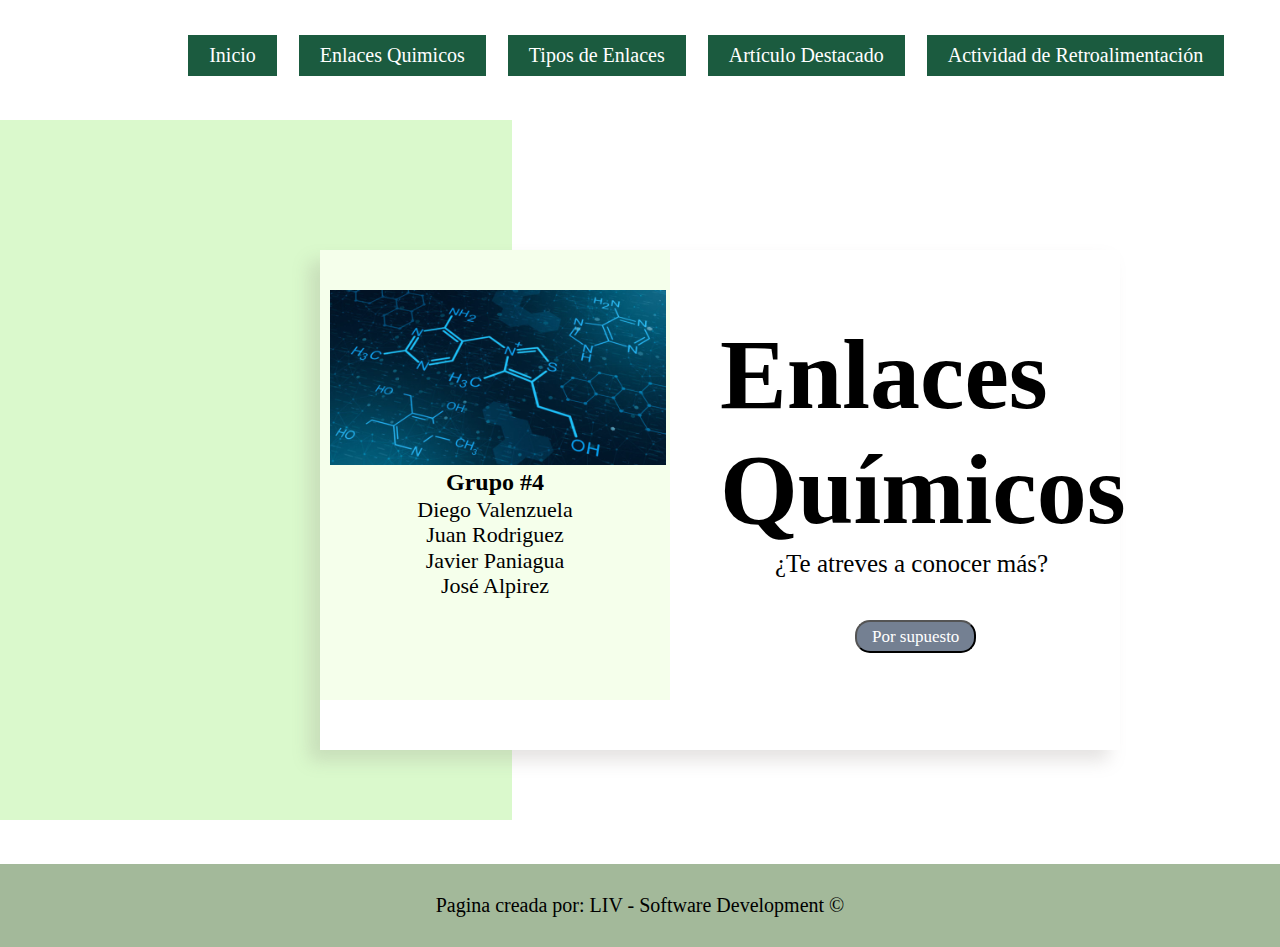
<file: index.html>
<!DOCTYPE html>
<html lang="en">
<head>
  <meta charset="UTF-8">
  <meta http-equiv="X-UA-Compatible" content="IE=edge">
  <meta name="viewport" content="width=device-width, initial-scale=1.0">
  <link rel="stylesheet" href="css/normalize.css">
  <link rel="stylesheet" href="css/estilos.css">
  <title>Quimica | Inicio</title>
</head>
<body>
  
  <header>
    <nav>
      <ul>
        <li><a href="index.html">Inicio</a></li>
        <li><a href="enlacesQuimicos.html">Enlaces Quimicos</a></li>
        <li><a href="tiposEnlaces.html">Tipos de Enlaces</a></li>
        <li><a href="articuloDestacado.html">Artículo Destacado</a></li>
        <li><a href="actividadRetroalimentacion.html">Actividad de Retroalimentación</a></li>
      </ul>
    </nav>
  </header>

  <div class="green"></div>

  <div class="container">
    <div class="green_2">
      <img src="img/enlace-quimico-1-e1572751819659.jpg" alt="">
      <h2>Grupo #4</h2>
      <ul>
        <li>Diego Valenzuela</li>
        <li>Juan Rodriguez</li>
        <li>Javier Paniagua </li>
        <li>José Alpirez</li>
      </ul>
    </div>
    <h1>Enlaces Químicos</h1>
    <p>¿Te atreves a conocer más?</p>
    <button><a href="enlacesQuimicos.html">Por supuesto</a></button>
  </div>
  <footer>
    <p>Pagina creada por: LIV - Software Development &copy;</p>
  </footer>
</body>
</html>
</file>
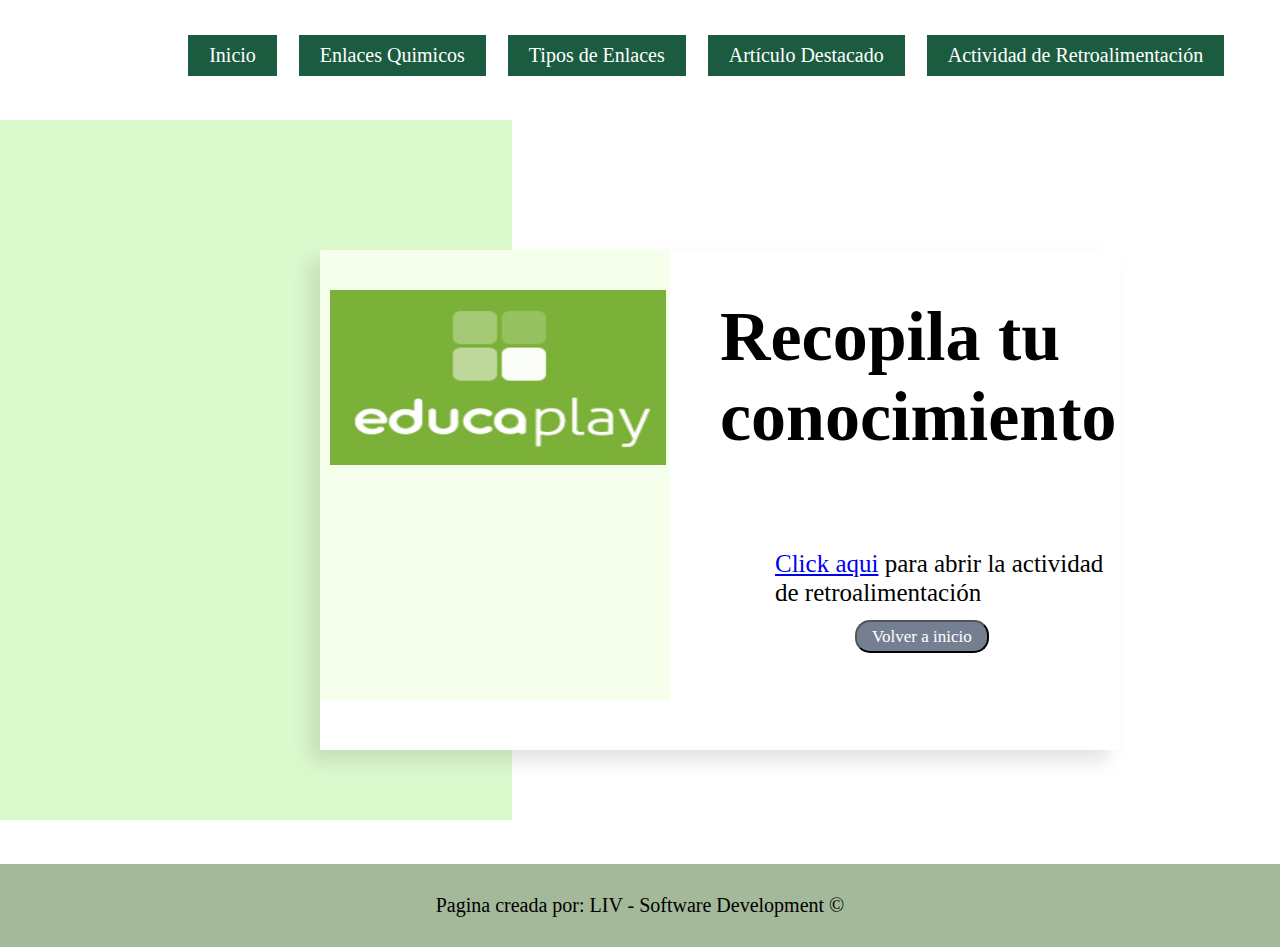
<file: actividadRetroalimentacion.html>
<!DOCTYPE html>
<html lang="en">
<head>
  <meta charset="UTF-8">
  <meta http-equiv="X-UA-Compatible" content="IE=edge">
  <meta name="viewport" content="width=device-width, initial-scale=1.0">
  <link rel="stylesheet" href="css/normalize.css">
  <link rel="stylesheet" href="css/estilos.css">
  <title>Quimica | Inicio</title>
</head>
<body>
  
  <header>
    <nav>
      <ul>
        <li><a href="index.html">Inicio</a></li>
        <li><a href="enlacesQuimicos.html">Enlaces Quimicos</a></li>
        <li><a href="tiposEnlaces.html">Tipos de Enlaces</a></li>
        <li><a href="articuloDestacado.html">Artículo Destacado</a></li>
        <li><a href="actividadRetroalimentacion.html">Actividad de Retroalimentación</a></li>
      </ul>
    </nav>
  </header>

  <div class="green"></div>

  <div class="container">
    <div class="green_2">
      <img src="img/afc302afbe6e090f3476f17f3ef40801.webp" alt="">
    </div>
    <h1 class="h1_recopila">Recopila tu conocimiento</h1>
    <p><a href="https://es.educaplay.com/juego/9289315-enlaces_quimicos.html" target="blank">Click aqui</a> para abrir la actividad de retroalimentación</p>
    <button><a href="index.html" >Volver a inicio</a></button>
  </div>

  <footer>
    <p>Pagina creada por: LIV - Software Development &copy;</p>
  </footer>

</body>
</html>
</file>
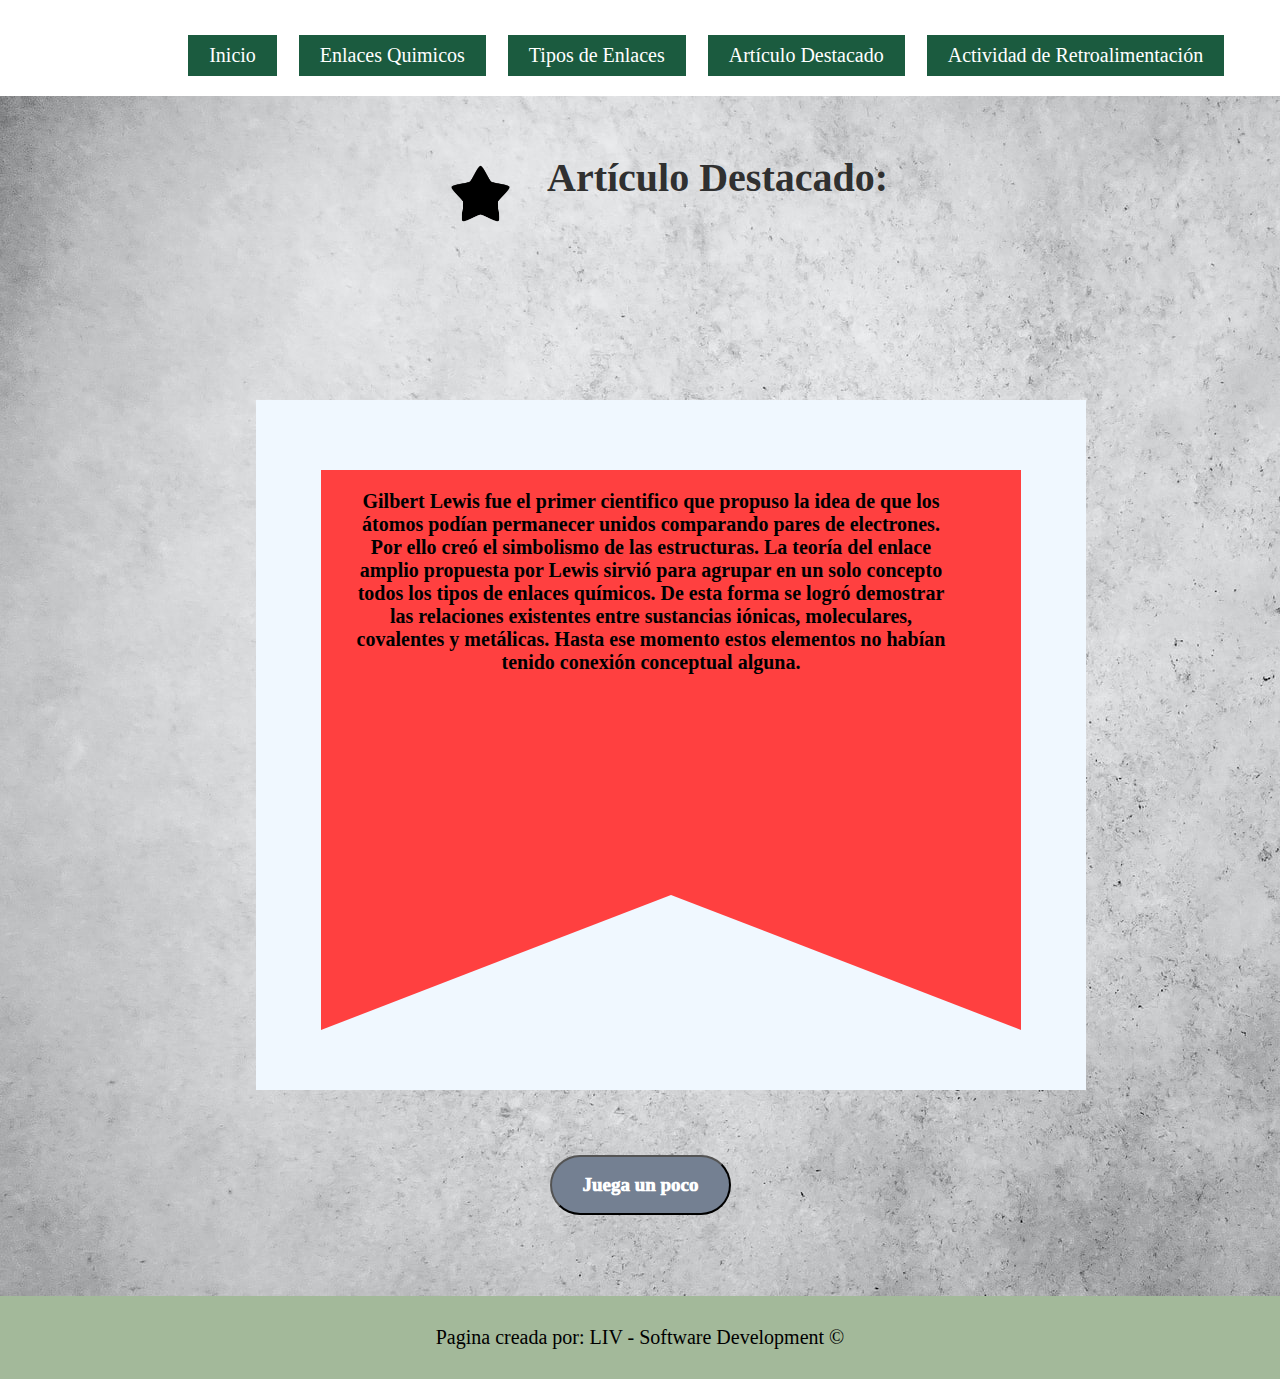
<file: articuloDestacado.html>
<!DOCTYPE html>
<html lang="en">
<head>
  <meta charset="UTF-8">
  <meta http-equiv="X-UA-Compatible" content="IE=edge">
  <meta name="viewport" content="width=device-width, initial-scale=1.0">
  <link rel="stylesheet" href="css/normalize.css">
  <link rel="stylesheet" href="css/estilos.css">
  <title>Quimica | Inicio</title>
</head>
<body>
  
  <header>
    <nav>
      <ul>
        <li><a href="index.html">Inicio</a></li>
        <li><a href="enlacesQuimicos.html">Enlaces Quimicos</a></li>
        <li><a href="tiposEnlaces.html">Tipos de Enlaces</a></li>
        <li><a href="articuloDestacado.html">Artículo Destacado</a></li>
        <li><a href="actividadRetroalimentacion.html">Actividad de Retroalimentación</a></li>
      </ul>
    </nav>
  </header>

  <section id="tipos_enlaces">
    <div class="title">
      <img src="img/round-star_39473.png" alt="">
      <h2><span">Artículo Destacado:</span></h2>
    </div>
  </section>
    
  <div class="blanco">


    <div class="ribbon_articulo">
    </div>
    <p class="articulo">
    Gilbert Lewis fue el primer cientifico que propuso la idea de que los átomos podían permanecer unidos comparando pares de electrones. 
    Por ello creó el simbolismo de las estructuras. La teoría del enlace amplio propuesta por Lewis sirvió para agrupar en un solo concepto 
    todos los tipos de enlaces químicos. De esta forma se logró demostrar las relaciones existentes entre sustancias iónicas, moleculares, covalentes y metálicas. 
    Hasta ese momento estos elementos no habían tenido conexión conceptual alguna.
    </p>
    <img src="img/Gilbert-Newton-Lewis.webp" alt="">
  </div>

  <button class="button_2"><a href="actividadRetroalimentacion.html">Juega un poco</a></button>
    


  <footer class="footer_3">
    <p>Pagina creada por: LIV - Software Development &copy;</p>
  </footer>
</body>
</html>
</file>
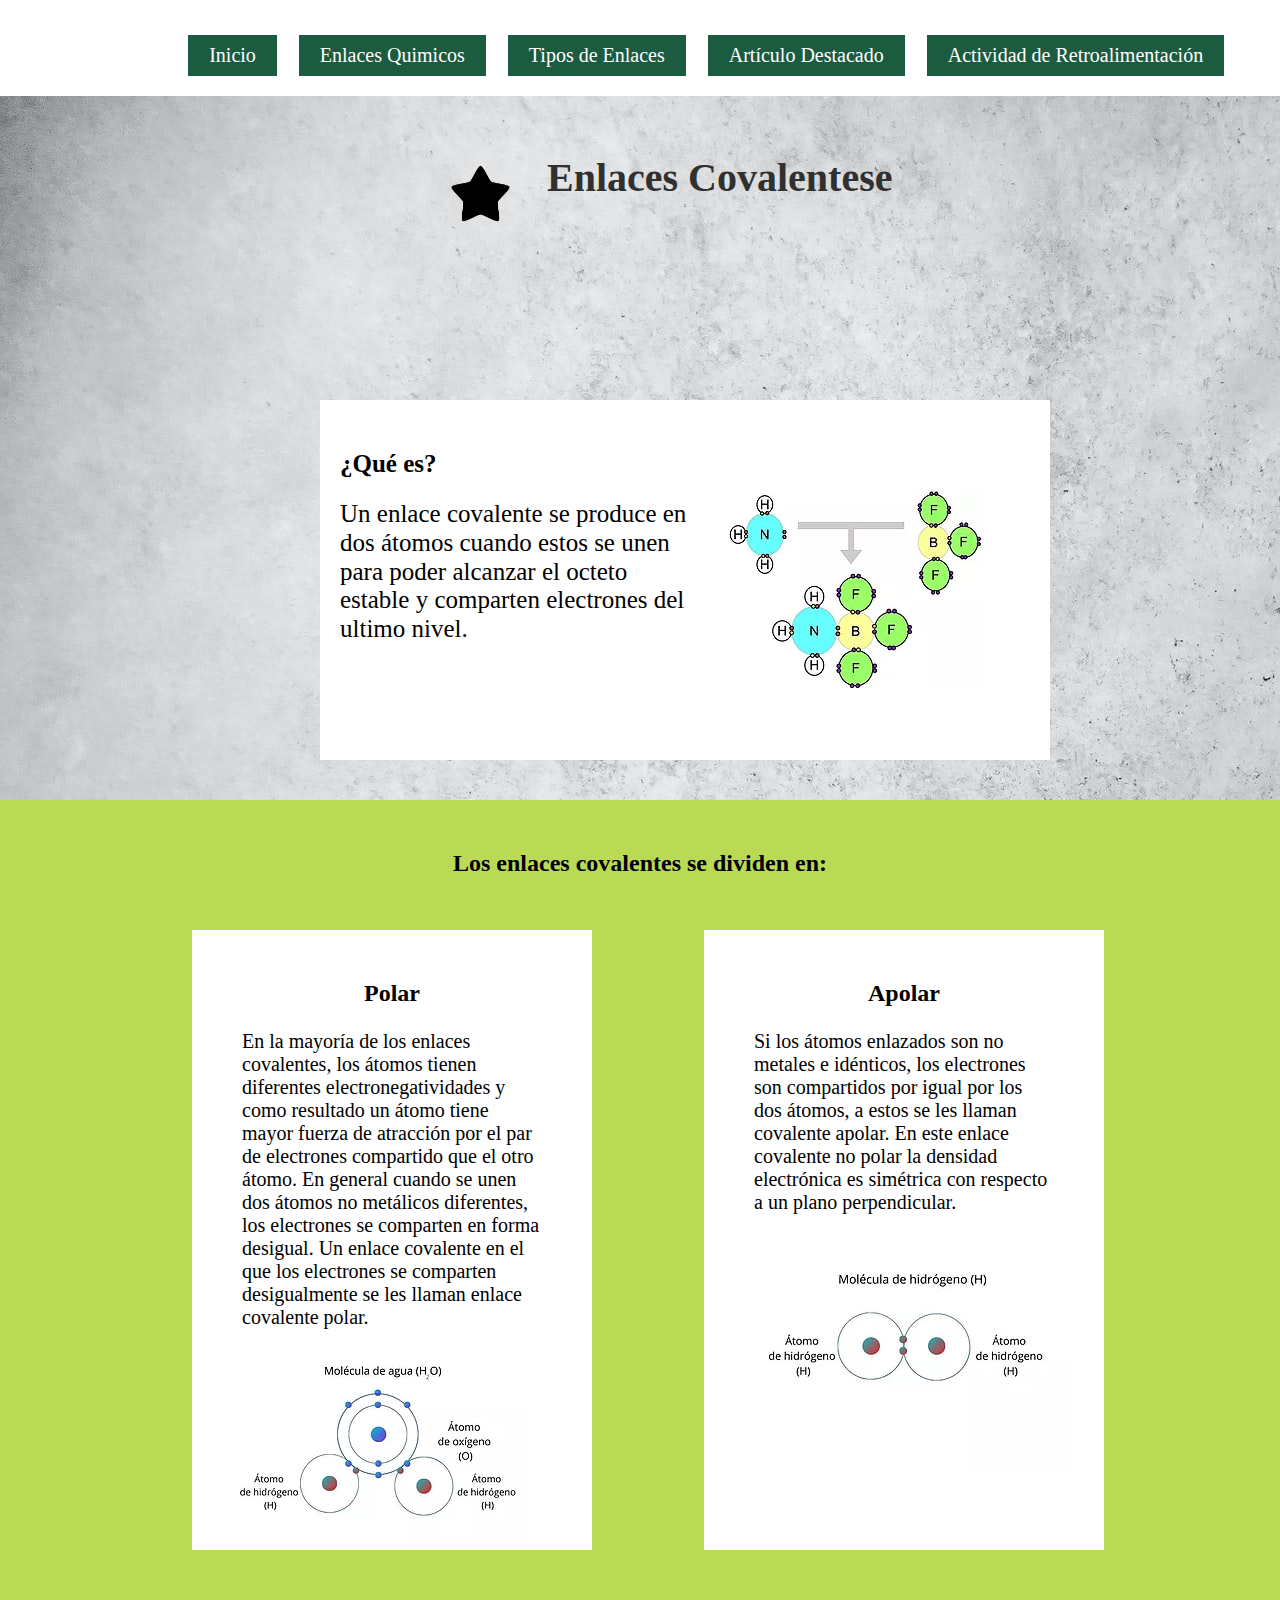
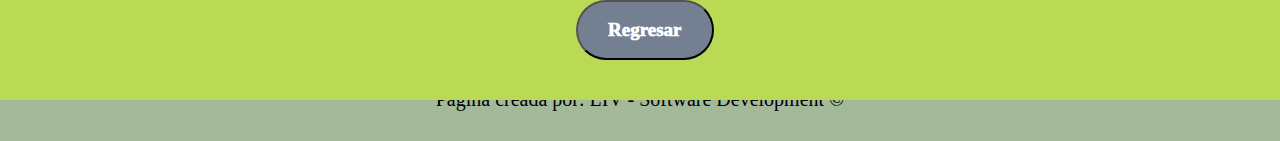
<file: enlaces_covalentes.html>
<!DOCTYPE html>
<html lang="en">
<head>
  <meta charset="UTF-8">
  <meta http-equiv="X-UA-Compatible" content="IE=edge">
  <meta name="viewport" content="width=device-width, initial-scale=1.0">
  <link rel="stylesheet" href="css/normalize.css">
  <link rel="stylesheet" href="css/estilos.css">
  <title>Quimica | Inicio</title>
</head>
<body>
  
  <header>
    <nav>
      <ul>
        <li><a href="index.html">Inicio</a></li>
        <li><a href="enlacesQuimicos.html">Enlaces Quimicos</a></li>
        <li><a href="tiposEnlaces.html">Tipos de Enlaces</a></li>
        <li><a href="articuloDestacado.html">Artículo Destacado</a></li>
        <li><a href="actividadRetroalimentacion.html">Actividad de Retroalimentación</a></li>
      </ul>
    </nav>
  </header>


  <section id="tipos_enlaces_covalente">
    <div class="title">
      <img src="img/round-star_39473.png" alt="">
      <h2>Enlaces Covalentese</h2>
    </div>
  </section>
    
  <div class="blanco_covalentes">
    <h2>¿Qué es?</h2>
    <p>Un enlace covalente se produce en dos átomos cuando estos se unen para poder alcanzar el octeto estable y comparten electrones del ultimo nivel.</p>
    <img src="img/enlacecovalentecoordinado-0-cke.webp" alt="">
  </div>
  <div class="green_retro">
    <h2>Los enlaces covalentes se dividen en:</h2>
    <div class="enlace_1">
        <h2>Polar</h2>
        <p>En la mayoría de los enlaces covalentes, los átomos tienen diferentes electronegatividades y como resultado un átomo tiene mayor fuerza de atracción por el par de electrones compartido que el otro átomo. En general cuando se unen dos átomos no metálicos diferentes, los electrones se comparten en forma desigual. 
            Un enlace covalente en el que los electrones se comparten desigualmente se les llaman enlace covalente polar.</p>
            <img src="img/enlace-polar.webp" alt="">
    </div>
    <div class="enlace_2">
        <h2>Apolar</h2>
        <p>Si los átomos enlazados son no metales e idénticos, los electrones son compartidos por igual por los dos átomos, a estos se les llaman
             covalente apolar. En este enlace covalente no polar la densidad electrónica es simétrica con respecto a un plano perpendicular.</p>
             <img src="img/enlace-no-polar.webp" alt="">
    </div>
  </div>
  <button class="button_3"><a href="tiposEnlaces.html">Regresar</a></button>
  <footer class="footer_4">
    <p>Pagina creada por: LIV - Software Development &copy;</p>
  </footer>
</body>
</html>
</file>
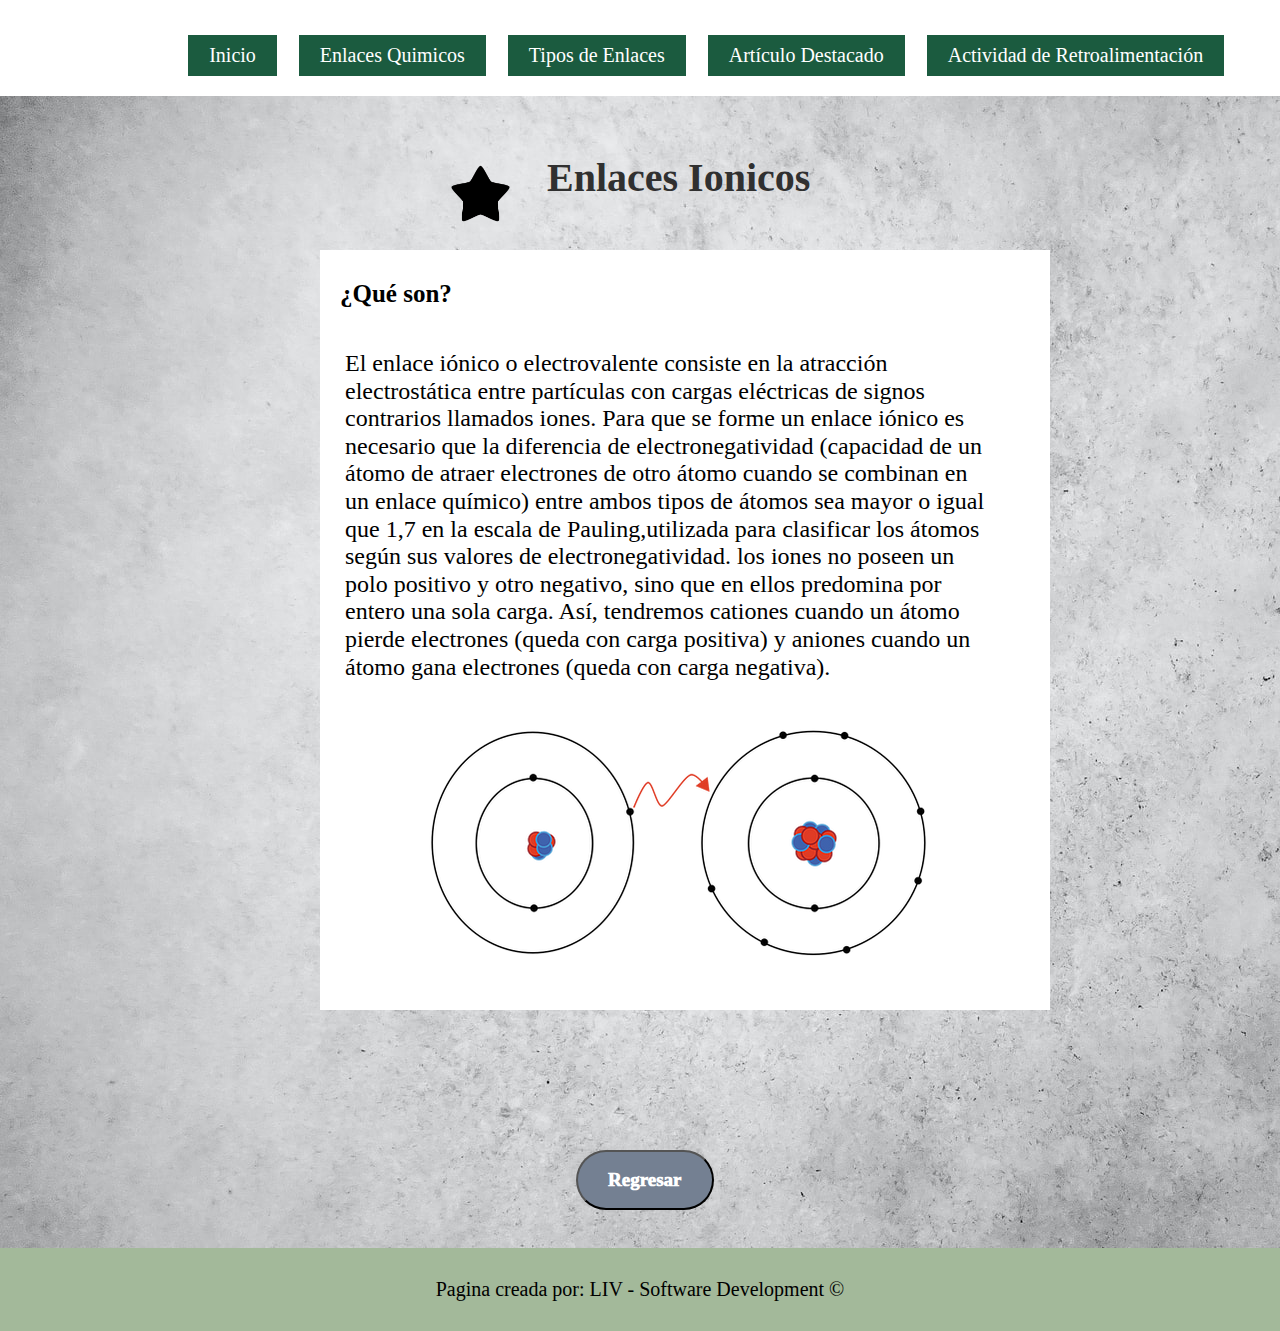
<file: enlaces_ionicos.html>
<!DOCTYPE html>
<html lang="en">
<head>
  <meta charset="UTF-8">
  <meta http-equiv="X-UA-Compatible" content="IE=edge">
  <meta name="viewport" content="width=device-width, initial-scale=1.0">
  <link rel="stylesheet" href="css/normalize.css">
  <link rel="stylesheet" href="css/estilos.css">
  <title>Quimica | Inicio</title>
</head>
<body>
  
  <header>
    <nav>
      <ul>
        <li><a href="index.html">Inicio</a></li>
        <li><a href="enlacesQuimicos.html">Enlaces Quimicos</a></li>
        <li><a href="tiposEnlaces.html">Tipos de Enlaces</a></li>
        <li><a href="articuloDestacado.html">Artículo Destacado</a></li>
        <li><a href="actividadRetroalimentacion.html">Actividad de Retroalimentación</a></li>
      </ul>
    </nav>
  </header>


  <section id="tipos_enlaces_ionico">
    <div class="title">
      <img src="img/round-star_39473.png" alt="">
      <h2>Enlaces Ionicos</h2>
    </div>
  </section>
    
  <div class="blanco_ionicos">
    <h2>¿Qué son?</h2>
    <p>El enlace iónico o electrovalente consiste en la atracción electrostática entre partículas con cargas eléctricas de signos contrarios llamados iones. Para que se forme un enlace iónico es necesario que la diferencia de electronegatividad (capacidad de un átomo de atraer electrones de otro átomo cuando se combinan en un enlace químico) entre ambos tipos de átomos sea mayor o igual que 1,7 en la escala de Pauling,utilizada para clasificar los átomos según sus valores de electronegatividad. los iones no poseen un polo positivo y otro negativo, sino que en ellos predomina por entero una sola carga. Así, tendremos cationes cuando un átomo pierde electrones (queda con carga positiva) y aniones cuando un átomo gana electrones (queda con carga negativa).</p>
    <img src="img/1200px-Ionic_bonding_svg (1).webp" alt="">
  </div>

  <button class="button_4"><a href="tiposEnlaces.html">Regresar</a></button>
  <footer class="footer_5">
    <p>Pagina creada por: LIV - Software Development &copy;</p>
  </footer>
</body>
</html>
</file>
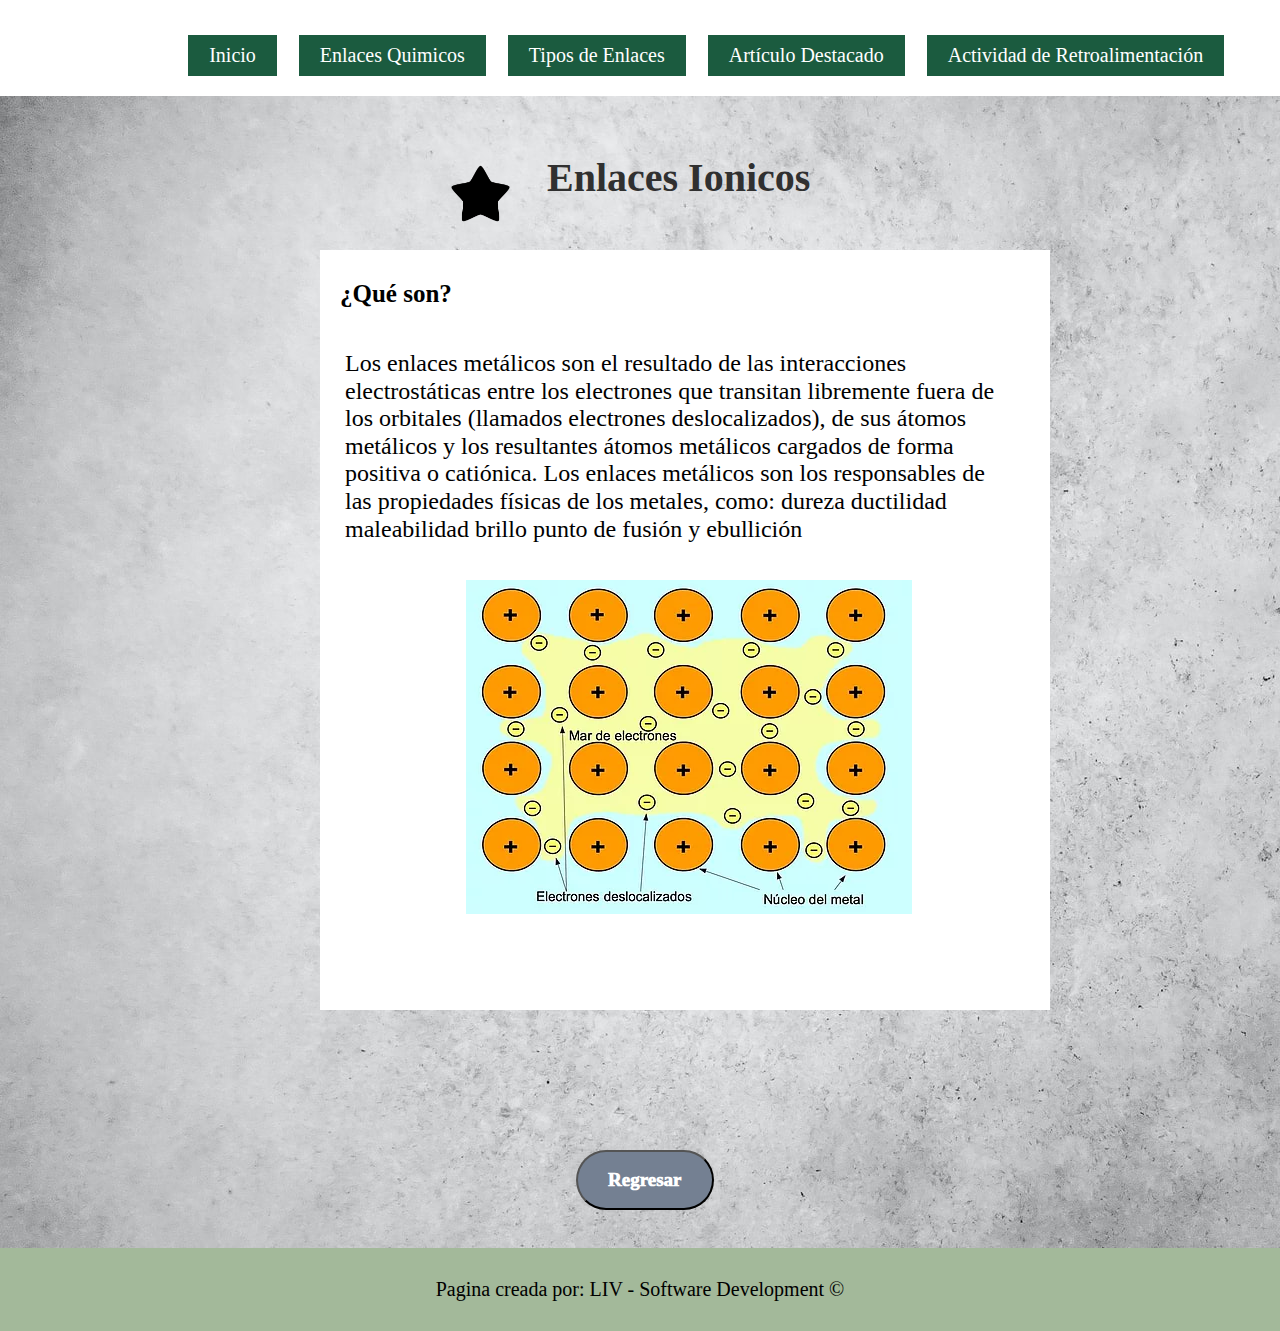
<file: enlaces_metalicos.html>
<!DOCTYPE html>
<html lang="en">
<head>
  <meta charset="UTF-8">
  <meta http-equiv="X-UA-Compatible" content="IE=edge">
  <meta name="viewport" content="width=device-width, initial-scale=1.0">
  <link rel="stylesheet" href="css/normalize.css">
  <link rel="stylesheet" href="css/estilos.css">
  <title>Quimica | Inicio</title>
</head>
<body>
  
  <header>
    <nav>
      <ul>
        <li><a href="index.html">Inicio</a></li>
        <li><a href="enlacesQuimicos.html">Enlaces Quimicos</a></li>
        <li><a href="tiposEnlaces.html">Tipos de Enlaces</a></li>
        <li><a href="articuloDestacado.html">Artículo Destacado</a></li>
        <li><a href="actividadRetroalimentacion.html">Actividad de Retroalimentación</a></li>
      </ul>
    </nav>
  </header>


  <section id="tipos_enlaces_ionico">
    <div class="title">
      <img src="img/round-star_39473.png" alt="">
      <h2>Enlaces Ionicos</h2>
    </div>
  </section>
    
  <div class="blanco_ionicos">
    <h2>¿Qué son?</h2>
    <p>Los enlaces metálicos son el resultado de las interacciones electrostáticas entre los electrones que transitan libremente fuera de los orbitales (llamados electrones deslocalizados), de sus átomos metálicos y los resultantes átomos metálicos cargados de forma positiva o catiónica. Los enlaces metálicos son los responsables de las propiedades físicas de los metales, como: dureza ductilidad maleabilidad brillo punto de fusión y ebullición</p>
    <img src="img/enlaces-quimicos-metalico-cke.webp" id="metalicos" alt="">
  </div>

  <button class="button_4"><a href="tiposEnlaces.html">Regresar</a></button>
  <footer class="footer_5">
    <p>Pagina creada por: LIV - Software Development &copy;</p>
  </footer>
</body>
</html>
</file>
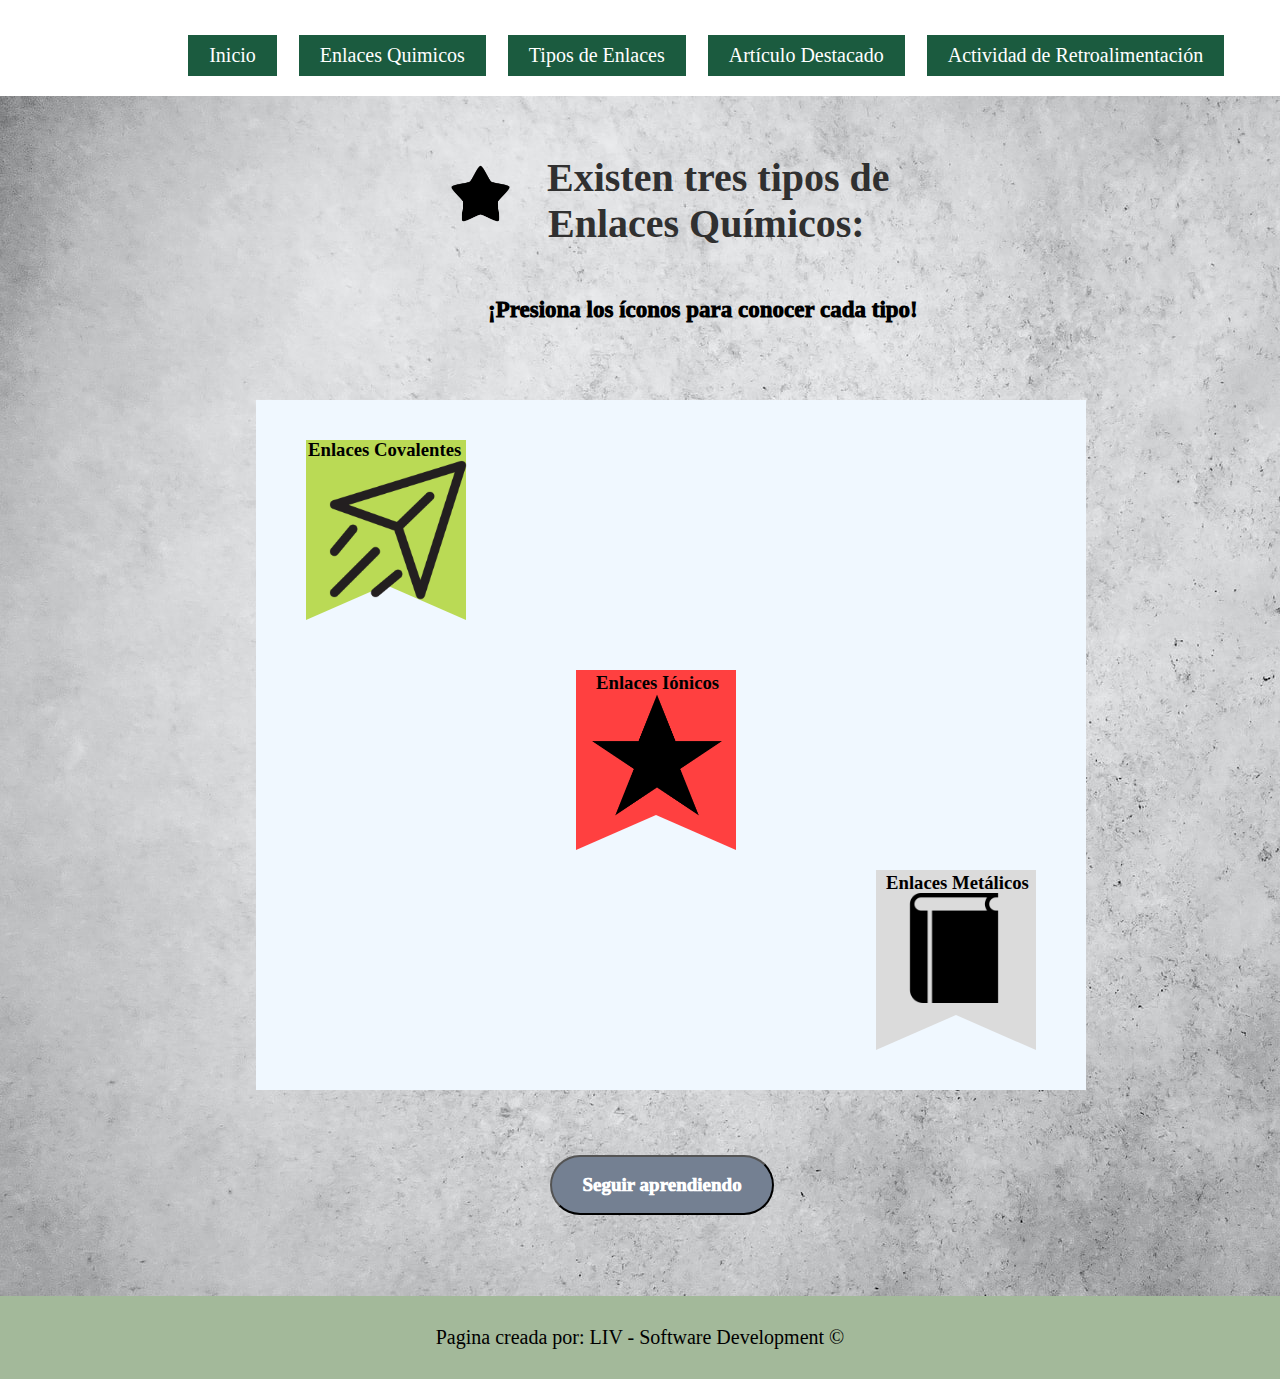
<file: tiposEnlaces.html>
<!DOCTYPE html>
<html lang="en">
<head>
  <meta charset="UTF-8">
  <meta http-equiv="X-UA-Compatible" content="IE=edge">
  <meta name="viewport" content="width=device-width, initial-scale=1.0">
  <link rel="stylesheet" href="css/normalize.css">
  <link rel="stylesheet" href="css/estilos.css">
  <title>Quimica | Inicio</title>
</head>
<body>
  
  <header>
    <nav>
      <ul>
        <li><a href="index.html">Inicio</a></li>
        <li><a href="enlacesQuimicos.html">Enlaces Quimicos</a></li>
        <li><a href="tiposEnlaces.html">Tipos de Enlaces</a></li>
        <li><a href="articuloDestacado.html">Artículo Destacado</a></li>
        <li><a href="actividadRetroalimentacion.html">Actividad de Retroalimentación</a></li>
      </ul>
    </nav>
  </header>


  <section id="tipos_enlaces">
    <div class="title">
      <img src="img/round-star_39473.png" alt="">
      <h2>Existen tres tipos de</h2>
      <h2><span class="span"> Enlaces Químicos:</span></h2>
      <h3>¡Presiona los íconos para conocer cada tipo!</h3>
    </div>
  </section>
    
  <div class="blanco">

    <h3 class="covalentes">Enlaces Covalentes</h3>
    <div class="ribbon">
    </div>
    <a href="enlaces_covalentes.html"><img src="img/wondicon-ui-free-send_111204.png" alt="" class="covalentes"></a>

    <h3 class="ionicos">Enlaces Iónicos</h3>
    <div class="ribbon_2">
    </div>
    <a href="enlaces_ionicos.html"><img src="img/favourites-black-star-symbol_icon-icons.com_54534.png" alt="" class="img_2"></a>

    <h3 class="metalicos">Enlaces Metálicos</h3>
    <div class="ribbon_3">
    </div>
    <a href="enlaces_metalicos.html"><img src="img/book-black-reading-educational-tool-symbol_icon-icons.com_54586.png" alt="" class="img_3"></a>

  </div>

  <button class="button_2"><a href="articuloDestacado.html">Seguir aprendiendo</a></button>

  <footer class="footer_3">
    <p>Pagina creada por: LIV - Software Development &copy;</p>
  </footer>
</body>
</html>
</file>
<file: css/estilos.css>
header ul{
  list-style: none;
  margin-left: 14%;
  margin-top: 15px;
}
header ul li{
  display: inline-block;
  margin: 20px 9px;
  padding: 8px 0px;
  font-size: 20px;
  background-color: #1B5B3F;
  border: 1px solid #1B5B3F;
}
header ul li a{
  text-decoration: none;
  color: #ffffff;
  padding: 10px 20px;
}
header ul li a:hover{
  color: #1B5B3F;
}
header ul li:hover{
  background-color: rgb(255, 255, 255);
  border: 1px solid #1B5B3F;
}
.green{
  position: absolute;
  top: 120px;
  z-index: -100;
  height: 700px;
  width: 40%;
  background-color: rgba(218, 249, 204, 1);
}
.container{
  position: absolute;
  top: 250px;
  left: 25%;
  width: 800px;
  height: 500px;
  background-color: rgb(255, 255, 255);
  box-shadow: -11.31px 11.31px 17px 0 rgba(138,131,124,0.23);
}
.green_2{
  position: absolute;
  top: 0;
  height: 450px;
  width: 350px;
  background-color: rgba(245, 255, 235, 1);
}
.green_2 img{
  z-index: 3;
  width: 336px;
  height: 175px;
  margin-top: 40px;
  margin-left: 10px;
}
.green_2 h2{
  text-align: center;
}
.green_2 ul{
  list-style: none;
  text-align: center;
  padding: 0;
}
.green_2 ul li{
  font-size: 22px;
}
.container h1{
  position: absolute;
  margin: 20;
  top: 0px;
  left: 400px;
  font-size: 100px;
}
.container p{
  position: absolute;
  top: 300px;
  left: 455px;
  font-size: 25px;
}
.container button{
  position: absolute;
  top: 370px;
  left: 535px;
  font-size: 17px;
  height: 33px;
  background-color: #748092;
  border-radius: 15px;

}
.container button:hover{
  background-color: #ffffff;
}
.container button a{
  text-decoration: none;
  padding: 10px 15px;
  color: #ffffff;
}
.container button a:hover{
  color: #748092;
}
footer{
  margin-top: 60%;
  padding: 30px;
  background-color: rgb(163, 185, 154);
}
footer p{
  text-align: center;
  font-size: 20px;
}
.main{
  background-image: linear-gradient(rgba(0, 0, 0, 0.322),rgba(0, 0, 0, 0.452)),url(../img/julien-pouplard-nqyw2rUs1uo-unsplash.jpg);
  background-size: cover;
  background-position: center;
  height: 800px;
  margin-top: 20px;
}
.amarillo{
  position: absolute;
  top: 41%;
  left: 32%;
  width: 142px;
  height: 20px;
  background-color: #ffff5f;
} 
.amarillo_2{
  position: absolute;
  top: 41.9%;
  left: 32.4%;
  width: 142px;
  height: 20px;
  background-color: rgb(219 186 59);
} 
.main h2{
  position: absolute;
  top: 39%;
  left: 44%;
  width: 200px;
  text-align: left;
  padding: 15px 10px 15px 15px;
  background-color: rgba(255, 255, 255, 0.678);
  border-radius: 30px;
}
.container_2{
  position: absolute;
  top: 420px;
  left: 25%;
  width: 734px;
  height: 368px;
  background-color: rgb(255, 255, 255);
  box-shadow: -11.31px 11.31px 17px 0 rgba(138,131,124,0.23);
}
.container_2 h3{
  display: inline-block;
  font-size: 30px;
  margin: 50px 0 25px 30px;
  text-align: center;
}
.container_2 img{
  position: absolute;
  top: 120px;
  margin-left: 20px;
}
.container_2 p{
  font-size: 25px;
  width: 300px;
  text-align: left;
  margin: 0 0 0 60px;
}
.main_2{
  background-color: rgb(87, 121, 150);
  height: 900px;
  width: 100%;
}
.container_3{
  position: absolute;
  top: 1060px;
  left: 25%;
  width: 734px;
  height: 368px;
  background-color: rgb(255, 255, 255);
  box-shadow: -11.31px 11.31px 17px 0 rgba(138,131,124,0.23);
}
.container_3 h3{
  display: block;
  font-size: 30px;
  width: 365px;
  margin-top: 20px;
  margin-bottom: 10px;
  padding-left: 40px;
  text-align: left;
}
.container_3 p{
  position: absolute;
  width: 400px;
  left: 300px;
  bottom: 90px;
  font-size: 23px;
}
.container_4{
  position: absolute;
  top: 1640px;
  left: 25%;
  width: 734px;
  height: 368px;
  background-color: rgb(255, 255, 255);
  box-shadow: -11.31px 11.31px 17px 0 rgba(138,131,124,0.23);
}
.container_4 h3{
  display: block;
  font-size: 30px;
  width: 365px;
  margin-top: 20px;
  margin-bottom: 5px;
  padding-left: 40px;
  text-align: left;
}
.container_4 p{
  position: absolute;
  width: 300px;
  left: 400px;
  bottom: 90px;
  font-size: 23px;
}
.container_5{
  position: absolute;
  top: 2210px;
  left: 25%;
  width: 734px;
  height: 368px;
  background-color: rgb(255, 255, 255);
  box-shadow: -11.31px 11.31px 17px 0 rgba(138,131,124,0.23);
}
.container_5 h3{
  display: block;
  font-size: 30px;
  width: 365px;
  margin-top: 20px;
  margin-bottom: 35px;
  padding-left: 40px;
  text-align: left;
}
.container_5 p{
  position: absolute;
  width: 290px;
  left: 430px;
  bottom: 90px;
  font-size: 23px;
}
.footer_2{
  margin-top: 0%;
  padding: 30px;
  background-color: rgb(163, 185, 154);
}
.footer_2 p{
  text-align: center;
  font-size: 20px;
}
.main_3{
  background-color: rgb(87, 121, 150);
}
.main_3 button{
  margin-left: 43%;
  margin-bottom: 100px;
  border-radius: 50px;
  background-color: rgb(116, 128, 146);
  color: #ffffff;
  font-size: 19px;
  font-weight: 1000;
  height: 60px;
}
.main_3 button:hover{
  background-color: rgb(212, 219, 228);
}
.main_3 button a{
  color: #ffffff;
  text-decoration: none;
  padding: 30px;
}
.main_3 button a:hover{
  color: #616161;
}
#tipos_enlaces{
  background-image: url(../img/mockaroon-YqUeLG7fMr4-unsplash.jpg);
  height: 1200px;
  width: 100%;
  position: absolute;
}
.title{
  margin-left: 35%;
  width: 500px;
}
.title img{
  position:relative;
  top: 35px;
  width: 65px;
  margin: 30px 30px 0 0;

}
.title h2{
  display: inline-block;
  font-size: 40px;
  color: #303030;
  font-weight:900;
}
.title h2 span{
  display: block;
  font-size: 40px;
  margin-left: 100px;
}
.title h3{
  margin-left: 40px;
  margin-top: 50px;
  font-size: 23px;
  font-weight: 999;
}
.blanco{
  height: 690px;
  width: 830px;
  background-color: aliceblue;
  position: absolute;
  top: 400px;
  left: 20%;
}
.ribbon {
  position: absolute;
  z-index: 10;
  top: 40px;
  left: 50px;
  width: 0px;
  height: 180px;
  border-left: 80px solid #bada55;
  border-right: 80px solid #bada55;
  border-bottom: 35px solid transparent;
}
.blanco .covalentes{
  position: absolute;
  z-index: 100;
  top: 39px;
  left: 52px;
}
.blanco .ionicos{
  position: absolute;
  z-index: 100;
  top: 272px;
  left: 340px;
}
.ribbon_2{
  position: absolute;
  z-index: 10;
  top: 270px;
  left: 320px;
  width: 0px;
  height: 180px;
  border-left: 80px solid #ff4040;
  border-right: 80px solid #ff4040;
  border-bottom: 35px solid transparent;
}
.blanco .img_2{
  position: absolute;
  z-index: 100;
  top: 290px;
  left: 336px;
  width: 130px;
  height: 130px;
}
.blanco .metalicos{
  position: absolute;
  z-index: 100;
  top: 472px;
  left: 630px;
}
.ribbon_3{
  position: absolute;
  z-index: 10;
  top: 470px;
  left: 620px;
  width: 0px;
  height: 180px;
  border-left: 80px solid #dbdbdb;
  border-right: 80px solid #dbdbdb;
  border-bottom: 35px solid transparent;
}
.blanco .img_3{
  position: absolute;
  z-index: 100;
  top: 493px;
  left: 643px;
  width: 110px;
  height: 110px;
}
.button_2{
  position: absolute;
  top: 1155px;
  margin-left: 43%;
  margin-bottom: 100px;
  border-radius: 50px;
  background-color: rgb(116, 128, 146);
  color: #ffffff;
  font-size: 19px;
  font-weight: 1000;
  height: 60px;
}
.button_2:hover{
  background-color: rgb(212, 219, 228);
}
.button_2 a{
  color: #ffffff;
  text-decoration: none;
  padding: 30px;
}
.button_2 a:hover{
  color: #616161;
}
.footer_3{
  position: absolute;
  top: 480px;
  width: 100%;
  padding: 30px;
  background-color: rgb(163, 185, 154);
}
.footer_3 p{
  text-align: center;
  font-size: 20px;
}
.ribbon_articulo{
  position: absolute;
  z-index: 10;
  top: 70px;
  left: 65px;
  width: 0px;
  height: 560px;
  border-left: 350px solid #ff4040;
  border-right: 350px solid #ff4040;
  border-bottom: 135px solid transparent;
}
.articulo{
  position: absolute;
  z-index: 10000;
  top: 90px;
  left: 95px;
  width: 600px;
  font-weight: 900;
  font-size: 20px;
  text-align: center;
}
.blanco img{
  position: absolute;
  top: 300px;
  left: 42%;
  height: 180px;
}
.footer_3{
  position: relative;
  top: 1200px;
  margin: 0;
}
.h1_recopila{
  font-size: 70px !important;
  margin-bottom: 10px;
}
.blanco_covalentes{
  height: 360px;
  width: 730px;
  background-color: rgb(255, 255, 255);
  position: absolute;
  top: 400px;
  left: 25%;
}
.blanco_covalentes h2{
  position: absolute;
  top: 50px;
  left: 20px;
  font-size: 25px;
}
.blanco_covalentes p{
  position: absolute;
  top: 100px;
  left: 20px;
  width: 350px;
  text-align: left;
  font-size: 25px;
}
.blanco_covalentes img{
  position: absolute;
  top: 90px;
  left: 400px;

}
.green_retro{
  position: absolute;
  z-index: 1;
  top: 800px;
  width: 100%;
  height: 900px;
  background-color: #bada55;
}
#tipos_enlaces_covalente{
  background-image: url(../img/mockaroon-YqUeLG7fMr4-unsplash.jpg);
  height: 800px;
  width: 100%;
  position: absolute;
}
.green_retro h2{
  position: absolute;
  top: 50px;
  text-align: center;
  width: 100%;
}
.enlace_1{
 position: absolute;
 z-index: 100;
 top: 130px;
 left: 15%;
 margin-right: 50px;
 width: 400px;
 height: 620px;
 background-color: #ffffff;
}
.enlace_2{
  position: absolute;
  z-index: 100;
  top: 130px;
  left: 55%;
  margin-right: 50px;
  width: 400px;
  height: 620px;
  background-color: #ffffff;
 }
 .enlace_1 p, .enlace_2 p{
   position: absolute;
   top: 100px;
   width: 300px;
   left: 50px;
   text-align: left;
   font-size: 20px;
 }  
.enlace_2 img{
  position: absolute;
  top: 300px;
  left: 40px;
}  
.enlace_1 img{
  position: absolute;
  top: 400px;
  left: 40px;
}
.button_3{
  position: absolute;
  top: 1600px;
  z-index: 100;
  margin-left: 45%;
  margin-bottom: 100px;
  border-radius: 50px;
  background-color: rgb(116, 128, 146);
  color: #ffffff;
  font-size: 19px;
  font-weight: 1000;
  height: 60px;
}
.button_3:hover{
  background-color: rgb(212, 219, 228);
}
.button_3 a{
  color: #ffffff;
  text-decoration: none;
  padding: 30px;
}
.button_3 a:hover{
  color: #616161;
}
.footer_4{
  position: absolute;
  top: 890px;
  width: 100%;
}
#tipos_enlaces_ionico{
  background-image: url(../img/mockaroon-YqUeLG7fMr4-unsplash.jpg);
  height: 1200px;
  width: 100%;
  position: absolute;
}
.blanco_ionicos{
  height: 760px;
  width: 730px;
  background-color: rgb(255, 255, 255);
  position: absolute;
  top: 250px;
  left: 25%;
}
.blanco_ionicos h2{
  position: absolute;
  top: 30px;
  left: 20px;
  font-size: 25px;
}
.blanco_ionicos p{
  position: absolute;
  top: 100px;
  left: 25px;
  width: 650px;
  text-align: left;
  font-size: 24px;
}
.blanco_ionicos img{
  position: absolute;
  top: 460px;
  left: 8%;
}
.button_4{
  position: absolute;
  top: 1150px;
  z-index: 100;
  margin-left: 45%;
  margin-bottom: 100px;
  border-radius: 50px;
  background-color: rgb(116, 128, 146);
  color: #ffffff;
  font-size: 19px;
  font-weight: 1000;
  height: 60px;
}
.button_4:hover{
  background-color: rgb(212, 219, 228);
}
.button_4 a{
  color: #ffffff;
  text-decoration: none;
  padding: 30px;
}
.button_4 a:hover{
  color: #616161;
}
.footer_5{
  position: absolute;
  top: 480px;
  width: 100%;
}
#metalicos{
  top: 330px;
  left: 20%;
}
</file>
